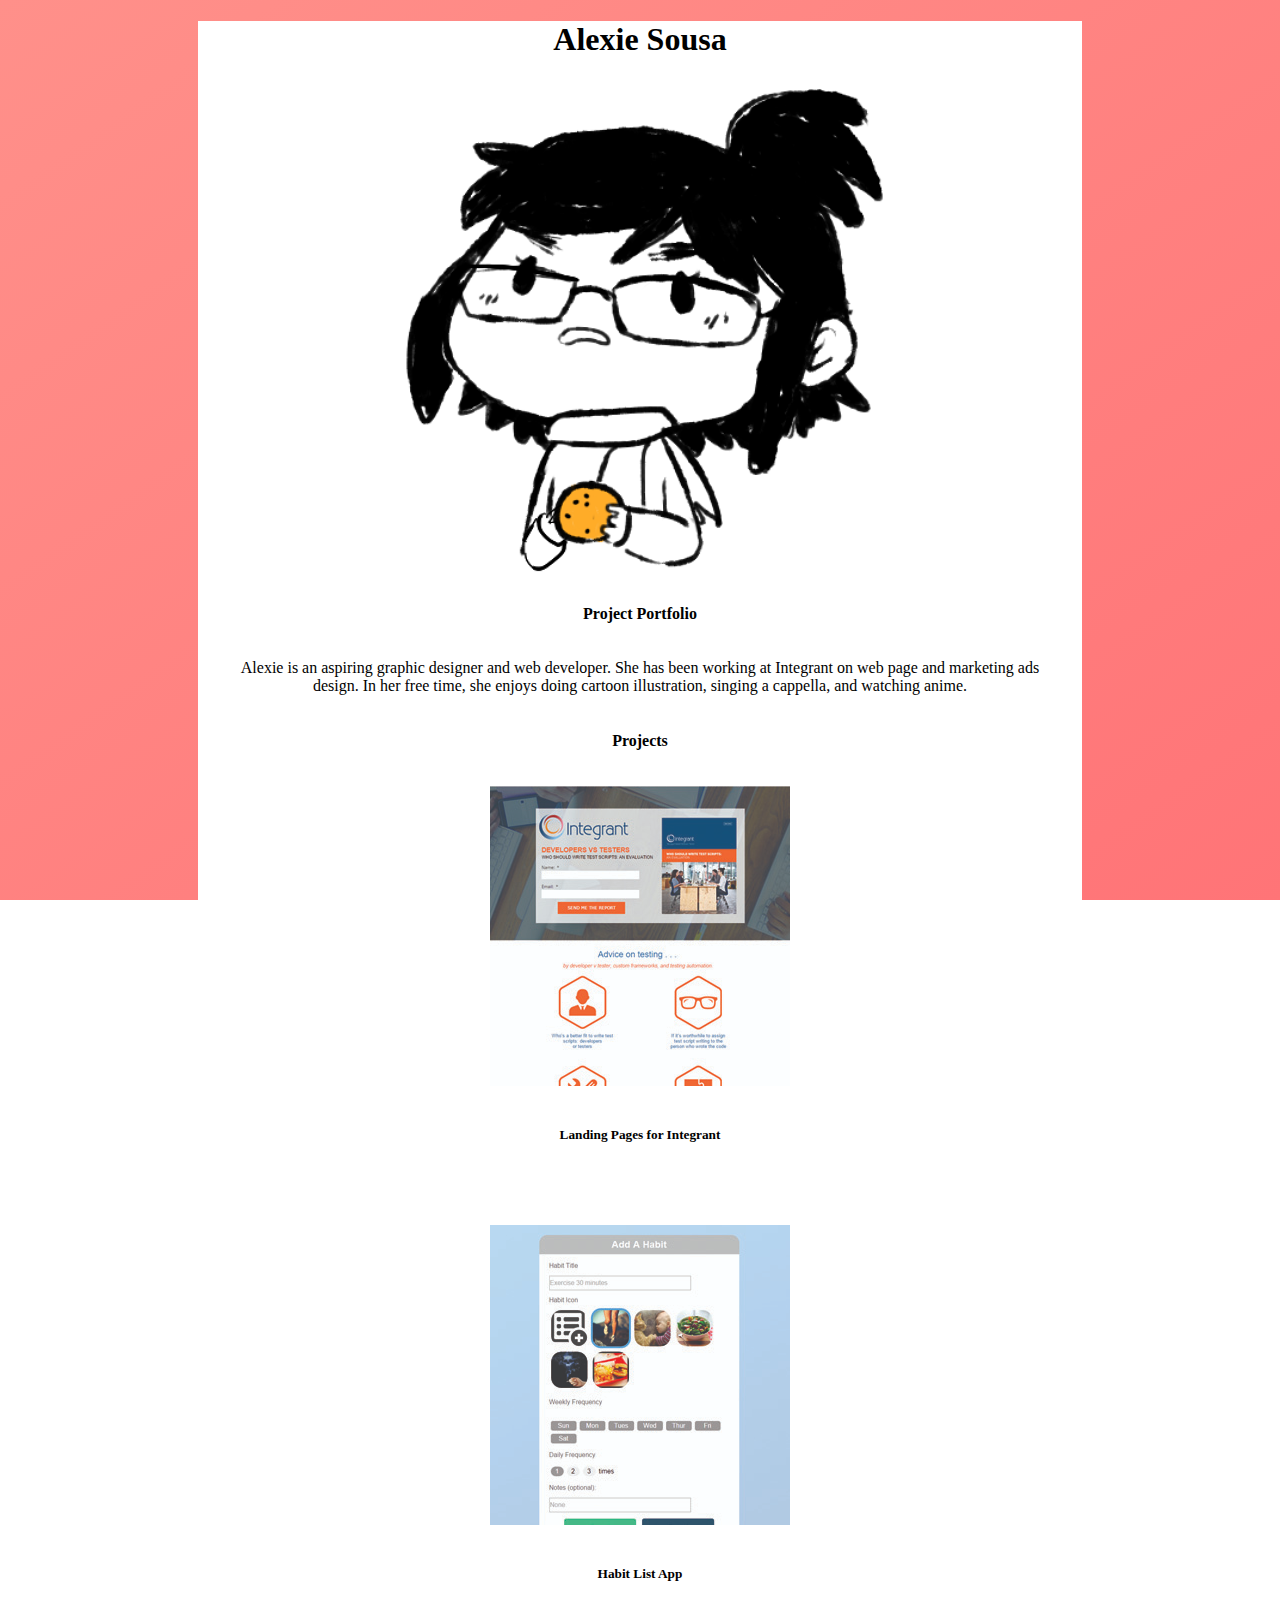
<file: static/index.html>
<!doctype html>

<html>
<head>
	<meta charset="utf-8">
	<title>HCI Project Portfolio</title>
	<link rel="stylesheet" href="index.css">
</head>

<body>
	<!-- this is a comment in HTML -->
	<div>
	<h1>Alexie Sousa</h1> <!-- h1 through h5 are headers. The higher the number, the smaller the header -->
	<img src="me.png"/>
	<h4>Project Portfolio</h4>

	<!-- p means paragraph -->
		<p>Alexie is an aspiring graphic designer and web developer. She has been working at Integrant on web page and marketing ads design. In her free time, she enjoys doing cartoon illustration, singing a cappella, and watching anime.</p>

		<h4>Projects</h4>
		<p>
			<a href="project1.html"><img src="Project1.jpg"/></a> </br>
			<h5>Landing Pages for Integrant</h5>
		</p>
		<p>
			<a href="project2.html"><img src="Project2.jpg"/></a> </br>
			<h5>Habit List App</h5>
		</p>
	</div>
</body>
</html>
</file>
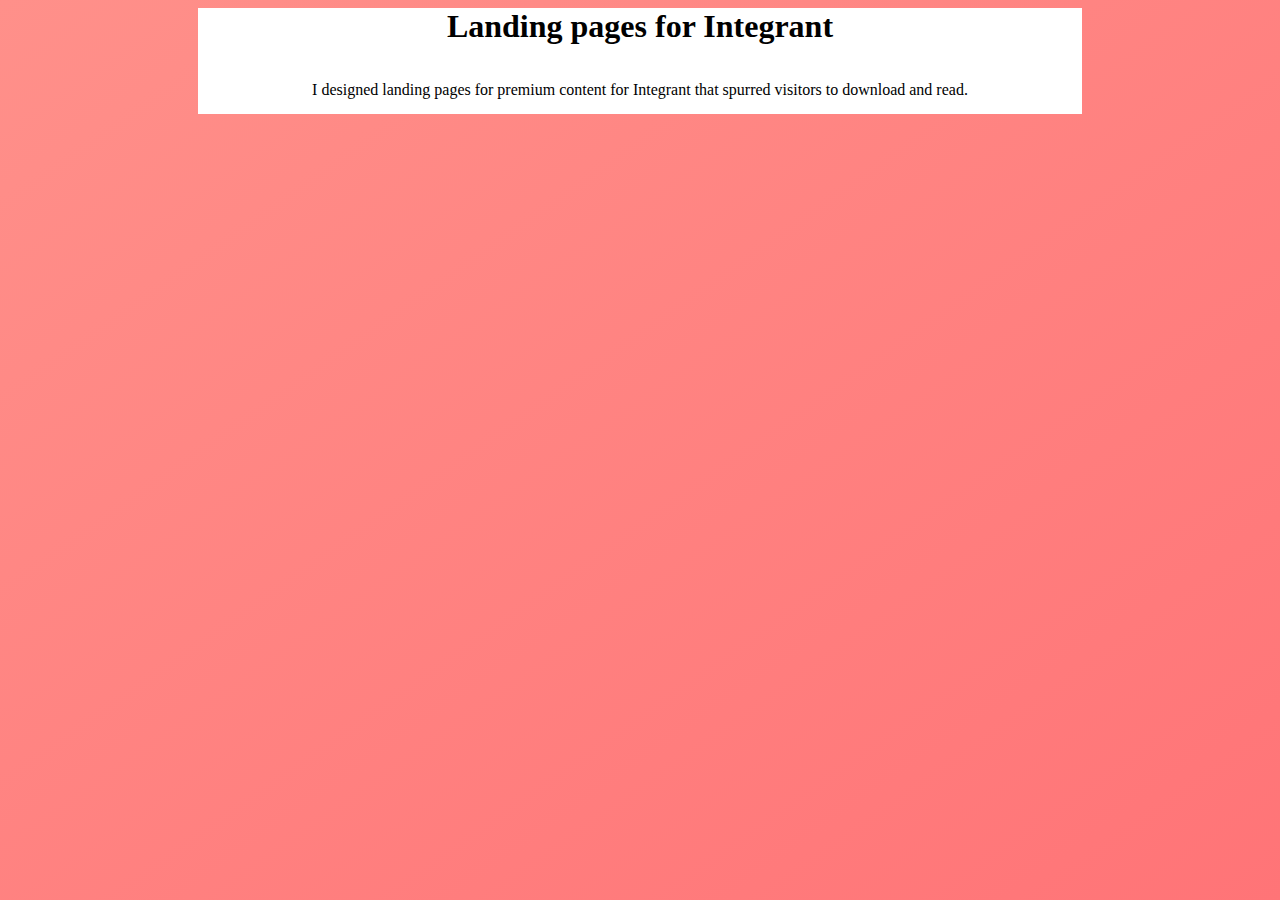
<file: static/project1.html>
<html>
<head>
	<meta charset="utf-8">
	<title>Landing Pages for Integrant</title>
	<link rel="stylesheet" href="index.css">
</head>

<body>
	<div>
		<h1>Landing pages for Integrant</h1>
		<p> I designed landing pages for premium content for Integrant that spurred visitors to download and read. </p>
	</div>
</body>
</file>
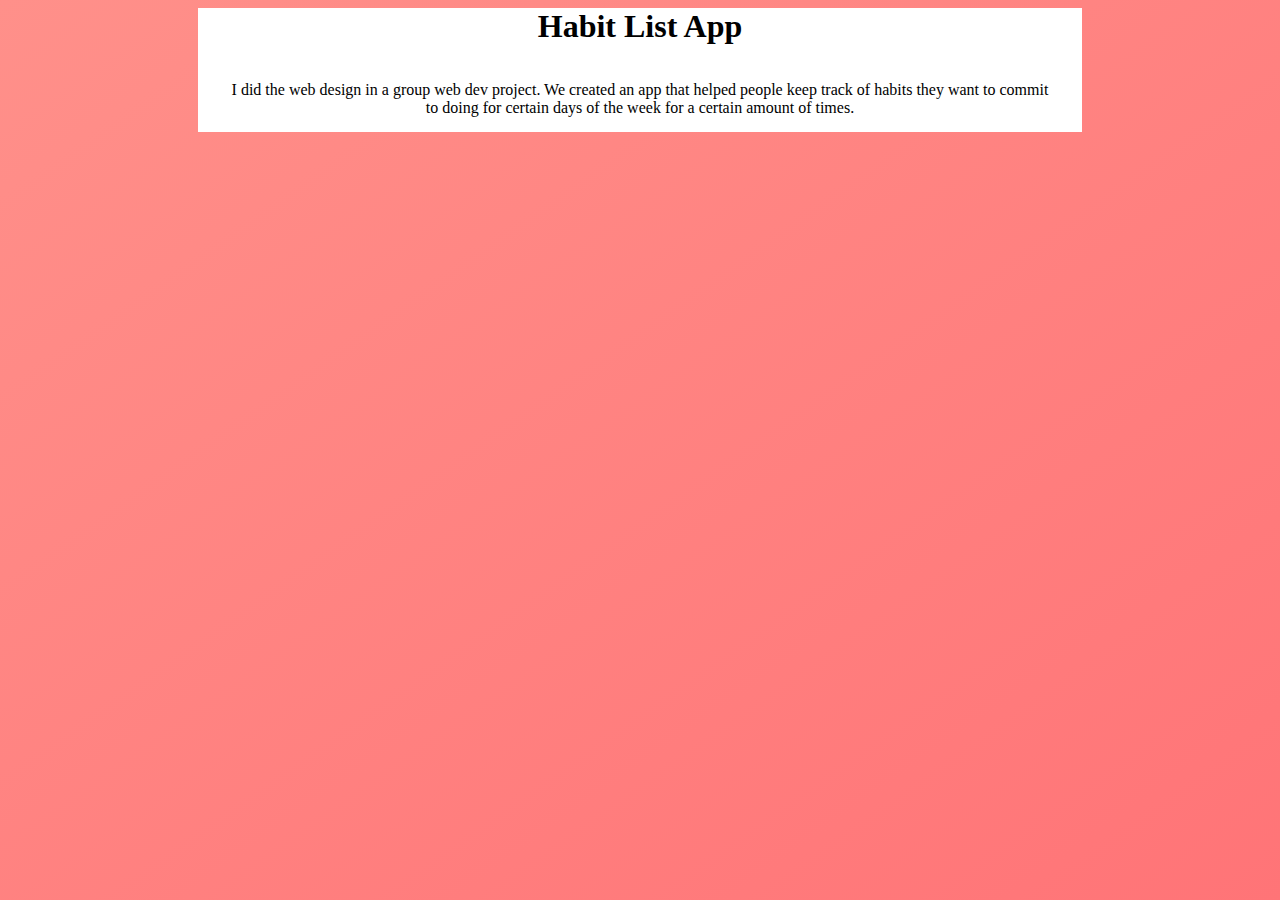
<file: static/project2.html>
<html>
<head>
	<meta charset="utf-8">
	<title>Habit List App</title>
	<link rel="stylesheet" href="index.css">
</head>

<body>
	<div>
		<h1>Habit List App</h1>
		<p> I did the web design in a group web dev project. We created an app that helped people keep track of habits they want to commit to doing for certain days of the week for a certain amount of times. </p>
	</div>
</body>
</file>
<file: static/index.css>
body {
	font-family: 'Raleway', san-serif;
	background: -webkit-linear-gradient(left top, #FF908A, #FF7477) fixed; /* For Safari 5.1 to 6.0 */
	background: -o-linear-gradient(bottom right,#FF908A, #FF7477) fixed; /* For Opera 11.1 to 12.0 */
    background: -moz-linear-gradient(bottom right, #FF908A, #FF7477) fixed ; /* For Firefox 3.6 to 15 */
    background: linear-gradient(to bottom right,  #FF908A, #FF7477) fixed; /* Standard syntax */
    height: 100%;
    margin: 8px;
}

div {
	background: white;
	margin: 0 auto;
	text-align: center;
	width: 70%;
}

div.projects {
	margin: 0 auto;
	padding: 5px 5px 5px 5px;
	display: inline;
	position: relative;
}

ul {
	list-style: none;
}

p {
	margin: 15px 15px 15px 15px;
	padding: 15px 15px 15px 15px;
}
</file>
